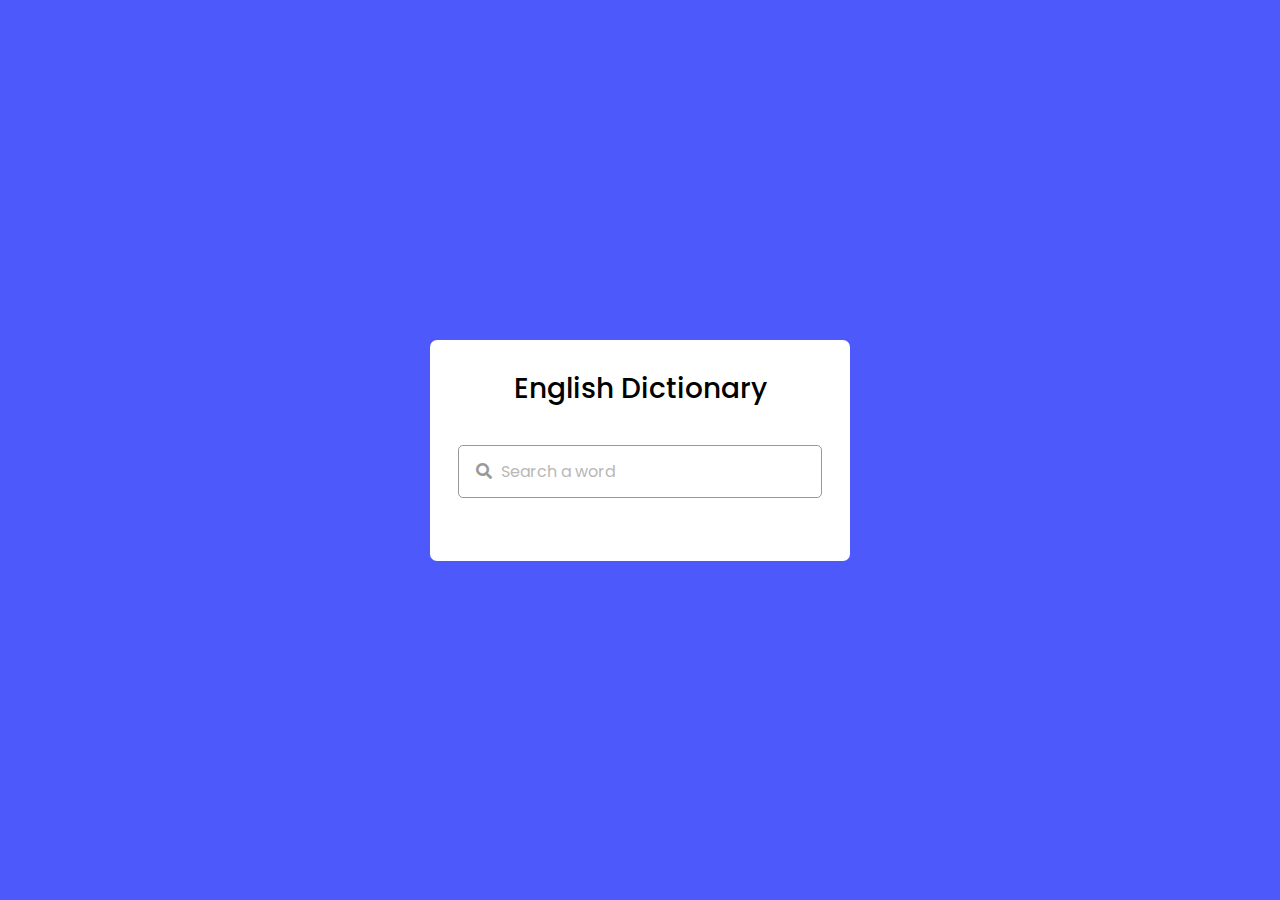
<file: dictionary.html>
<!DOCTYPE html>
<html lang="en">
<head>
    <meta charset="UTF-8">
    <meta name="viewport" content="width=device-width, initial-scale=1.0">
    <title>Document</title>
    <link rel="stylesheet" href="https://fonts.googleapis.com/icon?family=Material+Icons">
    <link rel="stylesheet" href="https://cdnjs.cloudflare.com/ajax/libs/font-awesome/5.15.3/css/all.min.css"/>
    <link rel="stylesheet" href="style.css">
</head>
<body>
    <div class="wrapper">
        <header>English Dictionary</header>
        <div class="search">
            <input type="text" required class="type" placeholder="Search a word">
            <i class="fas fa-search"></i>
            <span class="material-icons">close</span>
        </div>
        <ul>
            <li class="word">
                <div class="details">
                    <p>happy</p>
                    <span>adjective /hapi/</span>
                </div>
                <i class="fas fa-volume-up"></i>
            </li>
            <div class="content">
                <li class="meaning">
                    <div class="details">
                        <p>meaning</p>
                        <span>기쁜, 행복한, 흡족해 하는</span>
                    </div>
                </li>
                <li class="example">
                    <div class="details">
                        <p>Example</p>
                        <span>Jane came in looking happy and excited</span>
                    </div>
                </li>
                <li class="synonyms">
                    <div class="details">
                        <p>Synonyms</p>
                        <div class="list">
                            <span>glad,</span>
                            <span>contented,</span>
                            <span>delighted,</span>
                            <span>joyful,</span>
                            <span>cheerful</span>
                        </div>
                    </div>
                </li>
            </div>
        </ul>
    </div>
</body>

</html>
</file>
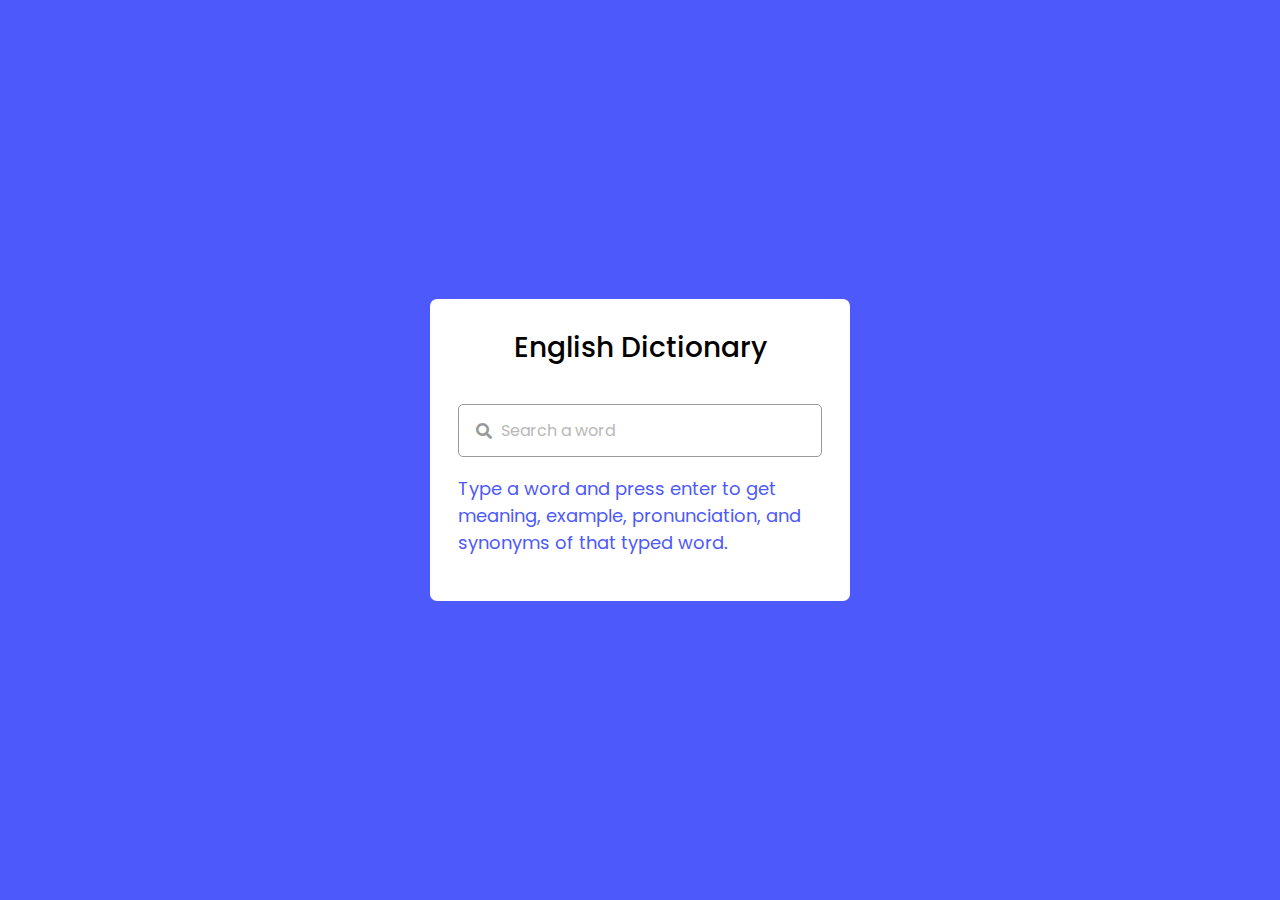
<file: dictionary/dictionary.html>
<!DOCTYPE html>
<html lang="en">
<head>
    <meta charset="UTF-8">
    <meta name="viewport" content="width=device-width, initial-scale=1.0">
    <title>Document</title>
    <link rel="stylesheet" href="https://fonts.googleapis.com/icon?family=Material+Icons">
    <link rel="stylesheet" href="https://cdnjs.cloudflare.com/ajax/libs/font-awesome/5.15.3/css/all.min.css"/>
    <link rel="stylesheet" href="style.css">
</head>
<body>
    <div class="wrapper">
        <header>English Dictionary</header>
        <div class="search">
            <input type="text" required class="type" placeholder="Search a word">
            <i class="fas fa-search"></i>
            <span class="material-icons">close</span>
        </div>
        <p class="info-text">Type a word and press enter to get meaning, example, pronunciation, and synonyms of that typed word.</p>
        <ul>
            <li class="word">
                <div class="details">
                    <p>_</p>
                    <span>__</span>
                </div>
                <i class="fas fa-volume-up"></i>
            </li>
            <div class="content">
                <li class="meaning">
                    <div class="details">
                        <p>meaning</p>
                        <span>___</span>
                    </div>
                </li>
                <li class="example">
                    <div class="details">
                        <p>Example</p>
                        <span>Jane came in looking happy and excited</span>
                    </div>
                </li>
                <li class="synonyms">
                    <div class="details">
                        <p>Synonyms</p>
                        <div class="list">
                            <!-- <span>glad,</span>
                            <span>contented,</span>
                            <span>delighted,</span>
                            <span>joyful,</span>
                            <span>cheerful</span> -->
                        </div>
                    </div>
                </li>
            </div>
        </ul>
    </div>
    <script src='script.js'></script>
</body>

</html>
</file>
<file: style.css>
/* Import google font - Poppins */
@import url('https://fonts.googleapis.com/css2?family=Poppins:wght@400;500;600;700&display=swap');

* {
    margin: 0;
    padding: 0;
    box-sizing: border-box;
    font-family: 'Poppins', sans-serif;
}

body {
    display: flex;
    justify-content: center;
    align-items: center;
    min-height: 100vh;
    background: #4d59fb;
}

.wrapper {
    width: 420px;
    background: #fff;
    border-radius: 7px;
    padding: 28px 28px 45px;
}

.wrapper header {
    font-size: 28px;
    font-weight: 500;
    text-align: center;
}

.wrapper .search {
    margin: 35px 0 18px;
    position: relative;

}

.search input {
    height: 53px;
    width: 100%;
    padding: 0 42px;
    font-size: 16px;
    outline: none;
    border: 1px solid #999;
    border-radius: 5px;
}

.search input:focus {
    border: 2px solid #4d59fb;
    padding: 0 41px;
}

.search input:focus~i {
    color: #4d59fb;
}

.search input::placeholder {
    color: #b8b8b8;
}

.search :where(i, span) {
    position: absolute;
    top: 50%;
    transform: translateY(-50%);
    color: #999;
}

.search i {
    left: 18px;
    font-size: 16px;
    pointer-events: none;
}

.search span {
    right: 15px;
    font-size: 18px;
    cursor: pointer;
    display: none;
}

.search input:valid ~span {
    display: block;
}

.wrapper ul li{
    display: flex;
    align-items: center;
    justify-content: space-between;
    padding-bottom: 17px;
    margin-bottom: 14px;
    border-bottom: 1px solid #ccc;
}

ul .word p{
    font-size: 22px;
    font-weight:500;
}
ul .word span{
    font-size: 12px;
    color: #989898;
}
ul .word i{
    cursor: pointer;
    font-size:15px;
    color: #999;
}
ul li:last-child{
    margin-bottom: 0px;
    padding-bottom:0px;
    border-bottom:0px;
}

.content li .details{
    border-left: 3px solid #4d59fb;
    padding-left: 10px;
    border-radius: 4px 0 0 4px;
}
.content li .details p{
    font-size: 17px;
    font-weight:500;
}
.content li .details span{
    font-size: 15px;
    color: #7e7e7e;
}

.synonyms .details .list{
    display:flex;
    flex-wrap:wrap;
}
.synonyms .details .list span{
    cursor: pointer;
    margin-right: 5px;
    text-decoration: underline;
}

.wrapper ul{
    display: none
}
</file>
<file: dictionary/style.css>
/* Import google font - Poppins */
@import url('https://fonts.googleapis.com/css2?family=Poppins:wght@400;500;600;700&display=swap');

* {
    margin: 0;
    padding: 0;
    box-sizing: border-box;
    font-family: 'Poppins', sans-serif;
}

body {
    display: flex;
    justify-content: center;
    align-items: center;
    min-height: 100vh;
    background: #4d59fb;
}

.wrapper {
    width: 420px;
    background: #fff;
    border-radius: 7px;
    padding: 28px 28px 45px;
}
.wrapper ul{
    height:0;
    opacity:0;
    overflow: hidden;
    transition: all 0.2s ease;
}
.wrapper .active ul{
    display: block;
    height: 303px;
    opacity: 1;
}
.wrapper .active .info-text{
    display: none;
}
.wrapper header {
    font-size: 28px;
    font-weight: 500;
    text-align: center;
}

.wrapper .search {
    margin: 35px 0 18px;
    position: relative;

}

.search input {
    height: 53px;
    width: 100%;
    padding: 0 42px;
    font-size: 16px;
    outline: none;
    border: 1px solid #999;
    border-radius: 5px;
}

.search input:focus {
    border: 2px solid #4d59fb;
    padding: 0 41px;
}

.search input:focus~i {
    color: #4d59fb;
}

.search input::placeholder {
    color: #b8b8b8;
}

.search :where(i, span) {
    position: absolute;
    top: 50%;
    transform: translateY(-50%);
    color: #999;
}

.search i {
    left: 18px;
    font-size: 16px;
    pointer-events: none;
}

.search span {
    right: 15px;
    font-size: 18px;
    cursor: pointer;
    display: none;
}

.search input:valid ~span {
    display: block;
}

.wrapper ul li{
    display: flex;
    align-items: center;
    justify-content: space-between;
    padding-bottom: 17px;
    margin-bottom: 14px;
    border-bottom: 1px solid #ccc;
}

ul .word p{
    font-size: 22px;
    font-weight:500;
}
ul .word span{
    font-size: 12px;
    color: #989898;
}
ul .word i{
    cursor: pointer;
    font-size:15px;
    color: #999;
}
ul .content{
    max-height: 215px;
    overflow-y: auto;
}
ul .content::-webkit-scrollbar{
    width: 0px;
}

ul li:last-child{
    margin-bottom: 0px;
    padding-bottom:0px;
    border-bottom:0px;
}

.content li .details{
    border-left: 3px solid #4d59fb;
    padding-left: 10px;
    border-radius: 4px 0 0 4px;
}
.content li .details p{
    font-size: 17px;
    font-weight:500;
}
.content li .details span{
    font-size: 15px;
    color: #7e7e7e;
}

.synonyms .details .list{
    display:flex;
    flex-wrap:wrap;
}
.synonyms .details .list span{
    cursor: pointer;
    margin-right: 5px;
    text-decoration: underline;
}

.wrapper ul{
    display: none
}
.wrapper .info-text{
    font-size:18px;
    color: #4d59fb;
}
.info-text span{
    font-weight:500;
}
</file>
